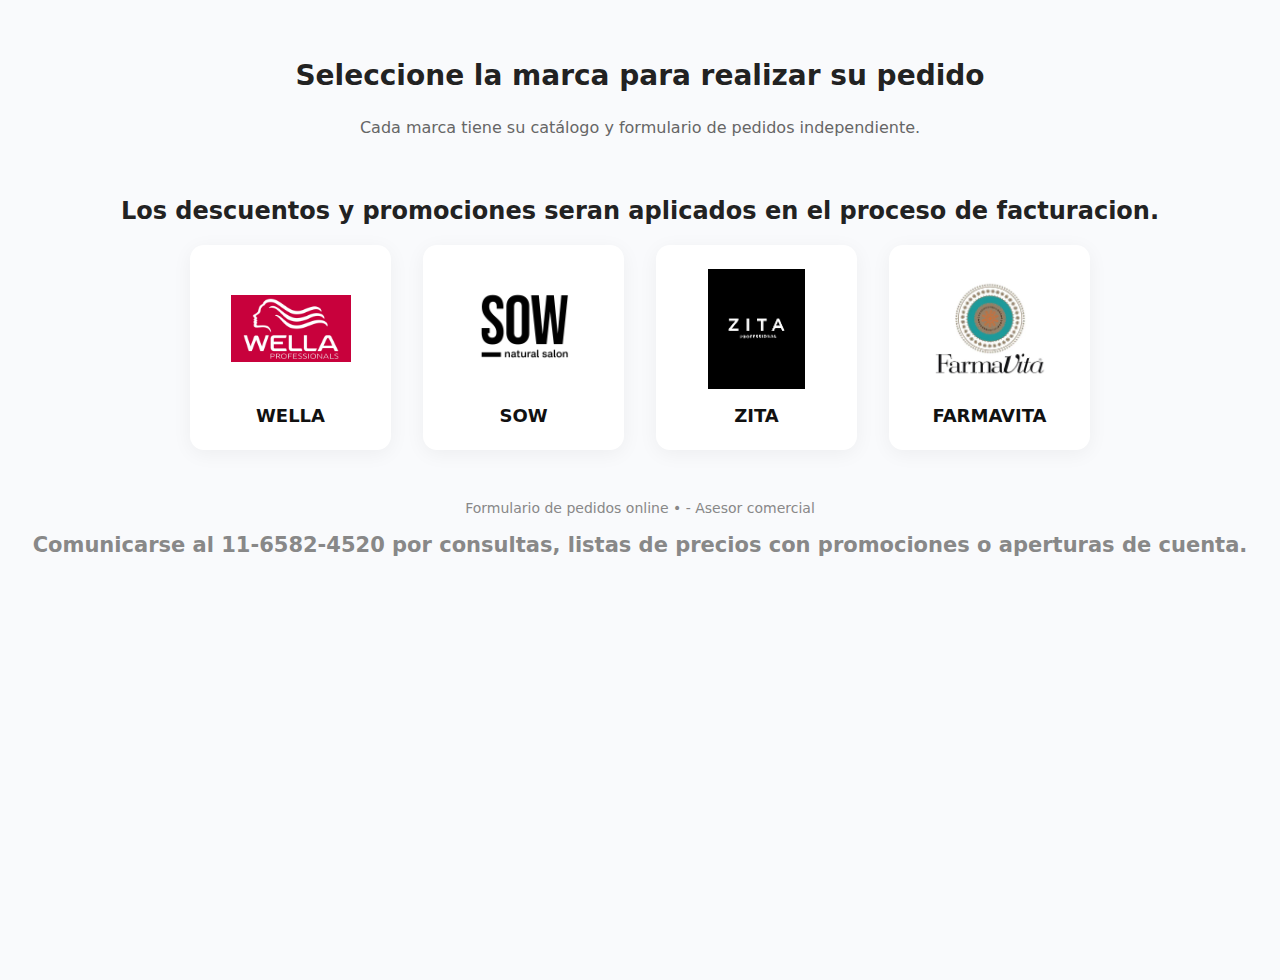
<file: index.html>
<!doctype html>
<html lang="es">
<head>
  <meta charset="utf-8" />
  <meta name="viewport" content="width=device-width,initial-scale=1" />
  <title>Pedidos - Seleccione la marca</title>
  <style>
    body {
      background: #f9fafc;
      color: #222;
      font-family: Inter, system-ui, sans-serif;
      margin: 0;
      padding: 40px 20px;
      display: flex;
      flex-direction: column;
      align-items: center;
      min-height: 100vh;
    }
    h1 {
      font-size: 28px;
      margin-bottom: 10px;
      text-align: center;
    }
    .subtitle {
      color: #666;
      margin-bottom: 40px;
      text-align: center;
    }
    .brands {
      display: grid;
      grid-template-columns: repeat(auto-fit, minmax(200px, 1fr));
      gap: 32px;
      width: 100%;
      max-width: 900px;
    }
    .brand {
      display: flex;
      flex-direction: column;
      align-items: center;
      background: #fff;
      border-radius: 14px;
      padding: 24px;
      text-decoration: none;
      color: #111;
      box-shadow: 0 4px 20px rgba(0,0,0,0.05);
      transition: transform 0.25s, box-shadow 0.25s;
    }
    .brand:hover {
      transform: translateY(-4px);
      box-shadow: 0 6px 25px rgba(0,0,0,0.08);
    }
    .brand img {
      width: 120px;
      height: 120px;
      object-fit: contain;
      margin-bottom: 16px;
    }
    .brand span {
      font-weight: 600;
      font-size: 18px;
    }
    footer {
      margin-top: 50px;
      color: #888;
      font-size: 14px;
      text-align: center;
    }
  </style>
</head>

<body>
  <h1>Seleccione la marca para realizar su pedido</h1>
  <p class="subtitle">Cada marca tiene su catálogo y formulario de pedidos independiente.</p>
  <h2>Los descuentos y promociones seran aplicados en el proceso de facturacion.</h2>

  <div class="brands">
    <a href="wella/index.html" class="brand">
      <img src="logos/wellalogo.png" alt="WELLA" />
      <span>WELLA</span>
    </a>

    <a href="sow/index.html" class="brand">
      <img src="logos/sowlogo.png" alt="SOW" />
      <span>SOW</span>
    </a>

    <a href="zita/index.html" class="brand">
      <img src="logos/zitalogo.png" alt="ZITA" />
      <span>ZITA</span>
    </a>

    <a href="eol/index.html" class="brand">
      <img src="logos/farmalogo.png" alt="fvt" />
      <span>FARMAVITA</span>
    </a>
  </div>

  <footer>
    Formulario de pedidos online • - Asesor comercial
   <h2>Comunicarse al 11-6582-4520 por consultas, listas de precios con promociones o aperturas de cuenta.</h2>
  </footer>
</body>
</html>
</file>
